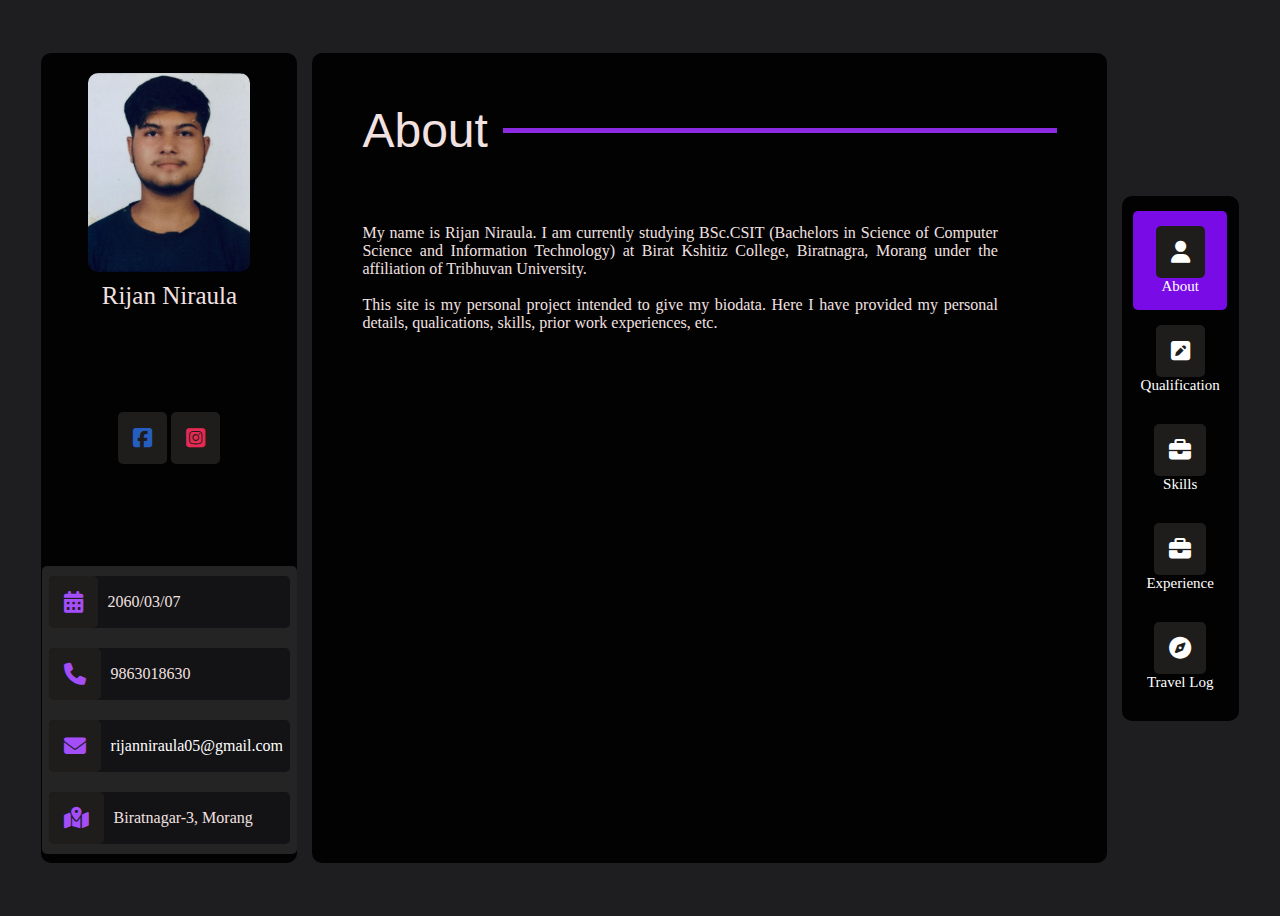
<file: index.html>
<html>
    <head>
        <title>Rijan Niraula</title>
        <link rel="stylesheet" href="bio-style.css">
        <link rel="stylesheet" href="about.css">
        <link rel="stylesheet" href="https://cdnjs.cloudflare.com/ajax/libs/font-awesome/6.4.0/css/all.min.css">
    </head>
    <body>
        <div class="main">
            <div class="sidebar">
                <div class="sidebar-info">
                    <div class="photo">
                        <img src="Rijan-Niraula.jpeg" >
                        <div class="name">Rijan Niraula</div>
                    </div>
                    <div class="social">
                        <a href="https://www.facebook.com/rijanniraula8" target="_blank"><i class="fa-brands fa-square-facebook" style="color:#265EC0;"></i></a>
                        <a href="https://www.instagram.com/rijanstagram" target="_blank"><i class="fa-brands fa-square-instagram" style="color:#e62a56;"></i></a>
                    </div>
                    <div class="personal-details">
                        <div class="dob">
                            <i class="fa-solid fa-calendar-days" style="color: #a34ef9;"></i>2060/03/07
                        </div>
                        <div class="phone">
                            <i class="fa-solid fa-phone" style="color: #a34ef9;"></i>9863018630
                        </div>
                        <div class="email">
                            <i class="fa-solid fa-envelope" style="color: #a34ef9;"></i> <a href="mailto: rijanniraula05@gmail.com" style="text-decoration: none;  color: white;">rijanniraula05@gmail.com</a>
                        </div>
                        <div class="address">
                            <i class="fa-solid fa-map-location-dot" style="color: #a34ef9;"></i>Biratnagar-3, Morang
                        </div>
    
                    </div>
                </div>
            </div>
            <div class="content">
                <div class="details">
                    <div class="heading">About <hr></div>
                    <p class="content-about">My name is Rijan Niraula. I am currently studying BSc.CSIT (Bachelors in Science of Computer Science and Information Technology) at Birat Kshitiz College, Biratnagra, Morang under the affiliation of Tribhuvan University.
                    <br><br>This site is my personal project intended to give my biodata. Here I have provided my personal details, qualications, skills, prior work experiences, etc.</p>
                </div>
                <div class="tabs">
                    <ul>
                        <li style="background-color: #790ce6;"><a href="index.html" ><i class="fa-solid fa-user"></i><br>About</a></li>
                        <li><a href="qualification.html"><i class="fa-solid fa-square-pen"></i><br>Qualification</a></li>
                        <li><a href="skills.html"><i class="fa-solid fa-briefcase"></i><br>Skills</a></li>
                        <li><a href="experience.html"><i class="fa-solid fa-briefcase"></i><br>Experience</a></li>
                        <li><a href="travel.html"><i class="fa-solid fa-compass"></i><br>Travel Log</a></li>
                    </ul>
                </div>
            </div>
        </div>
    </body>
</html>
</file>
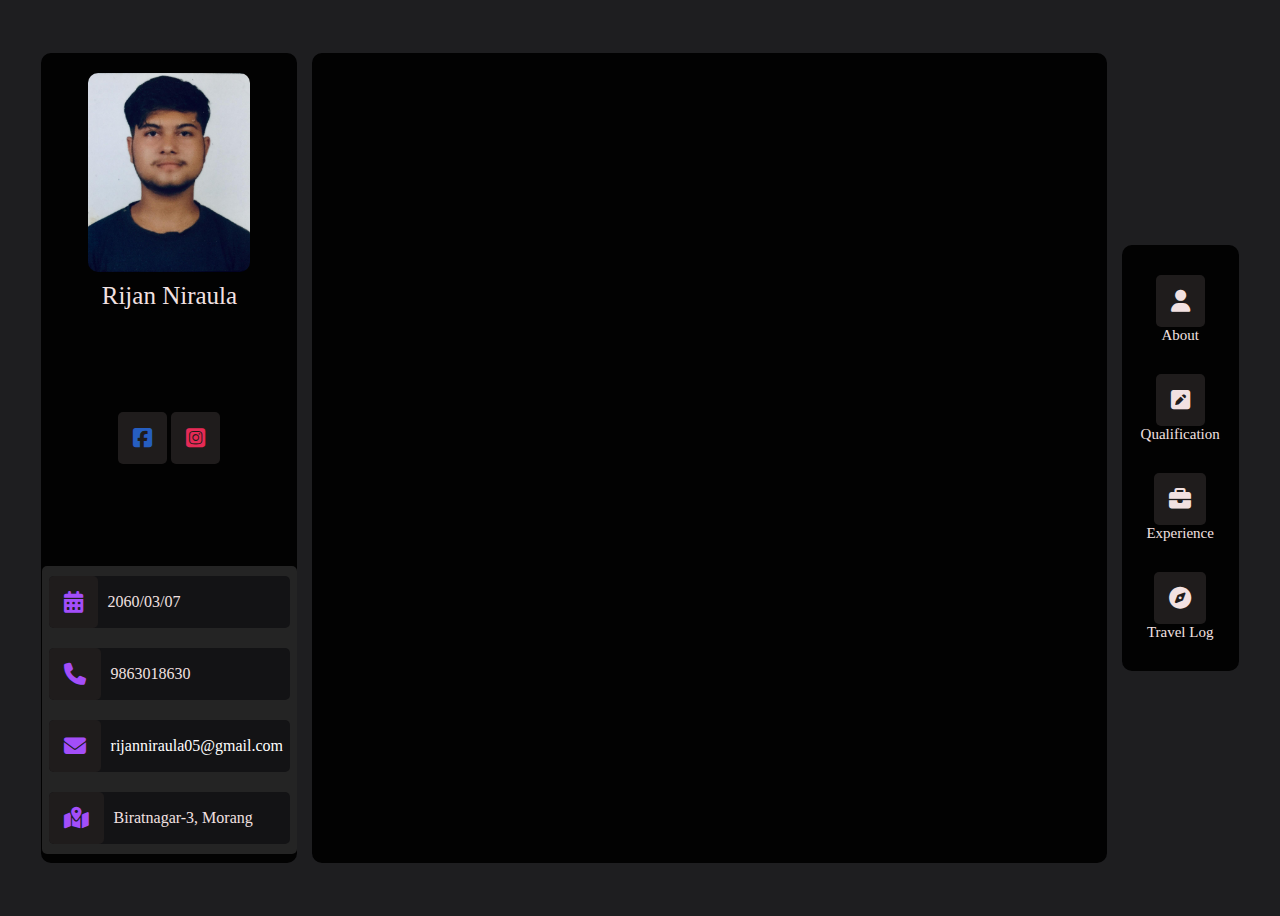
<file: bio.html>
<html>
    <head>
        <title>My Bio</title>
        <link rel="stylesheet" href="bio-style.css">
        <link rel="stylesheet" href="https://cdnjs.cloudflare.com/ajax/libs/font-awesome/6.4.0/css/all.min.css">
    </head>
    <body>
        <div class="main">
            <div class="sidebar">
                <div class="sidebar-info">
                    <div class="photo">
                        <img src="Rijan-Niraula.jpeg" >
                        <div class="name">Rijan Niraula</div>
                    </div>
                    <div class="social">
                        <a href="https://www.facebook.com/rijanniraula8" target="_blank"><i class="fa-brands fa-square-facebook" style="color:#265EC0;"></i></a>
                        <a href="https://www.instagram.com/rijanstagram" target="_blank"><i class="fa-brands fa-square-instagram" style="color:#e62a56;"></i></a>
                    </div>
                    <div class="personal-details">
                        <div class="dob">
                            <i class="fa-solid fa-calendar-days" style="color: #a34ef9;"></i>2060/03/07
                        </div>
                        <div class="phone">
                            <i class="fa-solid fa-phone" style="color: #a34ef9;"></i>9863018630
                        </div>
                        <div class="email">
                            <i class="fa-solid fa-envelope" style="color: #a34ef9;"></i> <a href="mailto: rijanniraula05@gmail.com" style="text-decoration: none;  color: white;">rijanniraula05@gmail.com</a>
                        </div>
                        <div class="address">
                            <i class="fa-solid fa-map-location-dot" style="color: #a34ef9;"></i>Biratnagar-3, Morang
                        </div>
    
                    </div>
                </div>
            </div>
            <div class="content">
                <div class="details">
                    
                </div>
                <div class="tabs">
                    <ul>
                        <li><i class="fa-solid fa-user"></i><br>About</li>
                        <li><i class="fa-solid fa-square-pen"></i><br>Qualification</li>
                        <li><i class="fa-solid fa-briefcase"></i><br>Experience</li>
                        <li><i class="fa-solid fa-compass"></i><br>Travel Log</li>
                    </ul>
                </div>
            </div>
        </div>
    </body>
</html>
</file>
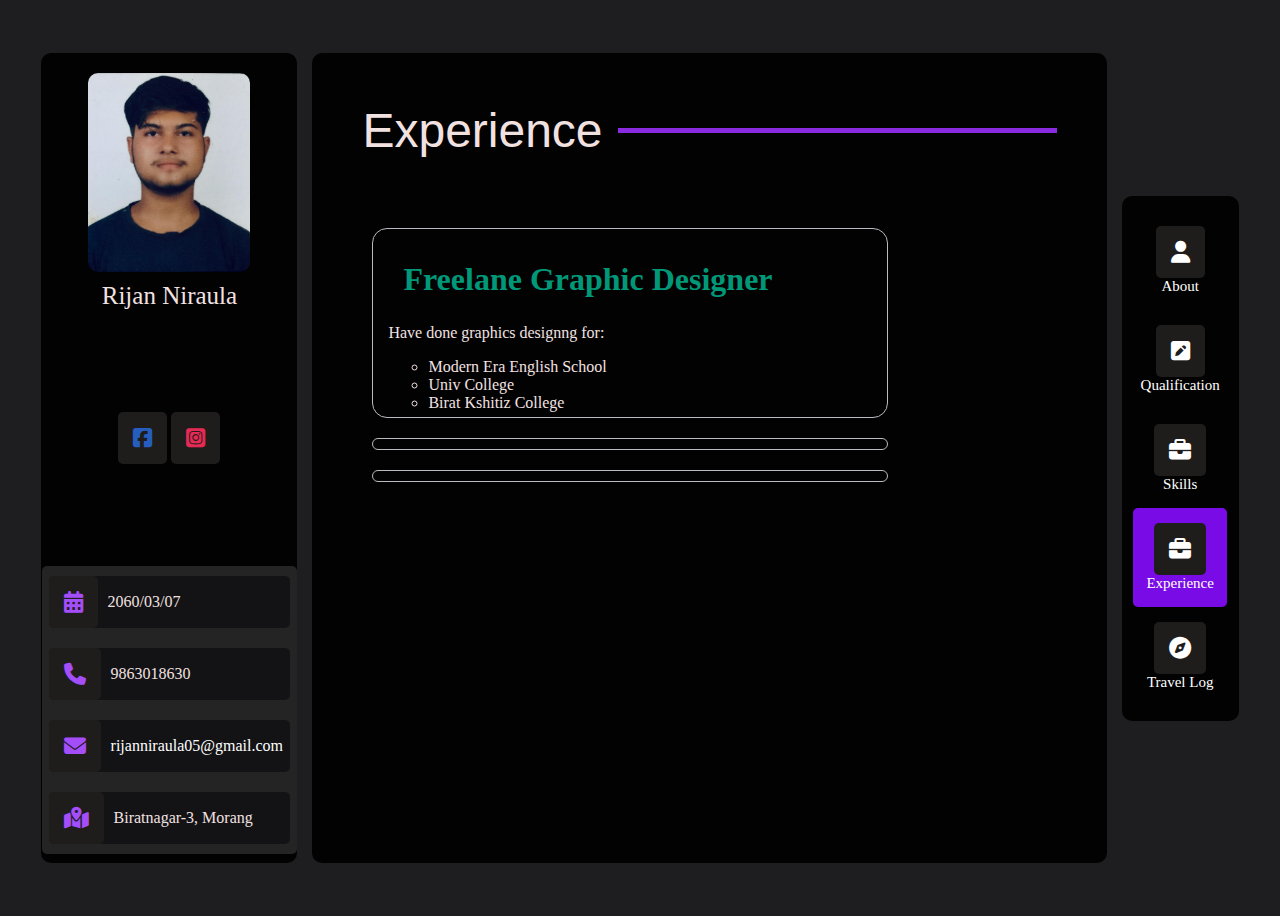
<file: experience.html>
<html>
    <head>
        <title>My Bio</title>
        <link rel="stylesheet" href="bio-style.css">
        <link rel="stylesheet" href="about.css">
        <link rel="stylesheet" href="https://cdnjs.cloudflare.com/ajax/libs/font-awesome/6.4.0/css/all.min.css">
    </head>
    <body>
        <div class="main">
            <div class="sidebar">
                <div class="sidebar-info">
                    <div class="photo">
                        <img src="Rijan-Niraula.jpeg" >
                        <div class="name">Rijan Niraula</div>
                    </div>
                    <div class="social">
                        <a href="https://www.facebook.com/rijanniraula8" target="_blank"><i class="fa-brands fa-square-facebook" style="color:#265EC0;"></i></a>
                        <a href="https://www.instagram.com/rijanstagram" target="_blank"><i class="fa-brands fa-square-instagram" style="color:#e62a56;"></i></a>
                    </div>
                    <div class="personal-details">
                        <div class="dob">
                            <i class="fa-solid fa-calendar-days" style="color: #a34ef9;"></i>2060/03/07
                        </div>
                        <div class="phone">
                            <i class="fa-solid fa-phone" style="color: #a34ef9;"></i>9863018630
                        </div>
                        <div class="email">
                            <i class="fa-solid fa-envelope" style="color: #a34ef9;"></i> <a href="mailto: rijanniraula05@gmail.com" style="text-decoration: none;  color: white;">rijanniraula05@gmail.com</a>
                        </div>
                        <div class="address">
                            <i class="fa-solid fa-map-location-dot" style="color: #a34ef9;"></i>Biratnagar-3, Morang
                        </div>
    
                    </div>
                </div>
            </div>
            <div class="content">
                <div class="details">
                    <div class="heading">Experience<hr></div>
                    <ol>
                        <li>
                            <h2>Freelane Graphic Designer</h2>
                            <p>Have done graphics designng for:</p>
                            <ul>
                                <li>Modern Era English School</li>
                                <li>Univ College</li>
                                <li>Birat Kshitiz College</li>
                            </ul>
                        </li>
                        <li></li>
                        <li></li>
                    </ol>
                </div>
                <div class="tabs">
                    <ul>
                        <li><a href="index.html"><i class="fa-solid fa-user"></i><br>About</a></li>
                        <li><a href="qualification.html"><i class="fa-solid fa-square-pen"></i><br>Qualification</a></li>
                        <li ><a href="skills.html"><i class="fa-solid fa-briefcase"></i><br>Skills</a></li>
                        <li style="background-color: #790ce6;"><a href="experience.html"><i class="fa-solid fa-briefcase"></i><br>Experience</a></li>
                        <li><a href="travel.html"><i class="fa-solid fa-compass"></i><br>Travel Log</a></li>
                    </ul>
                </div>
            </div>
        </div>
    </body>
</html>
</file>
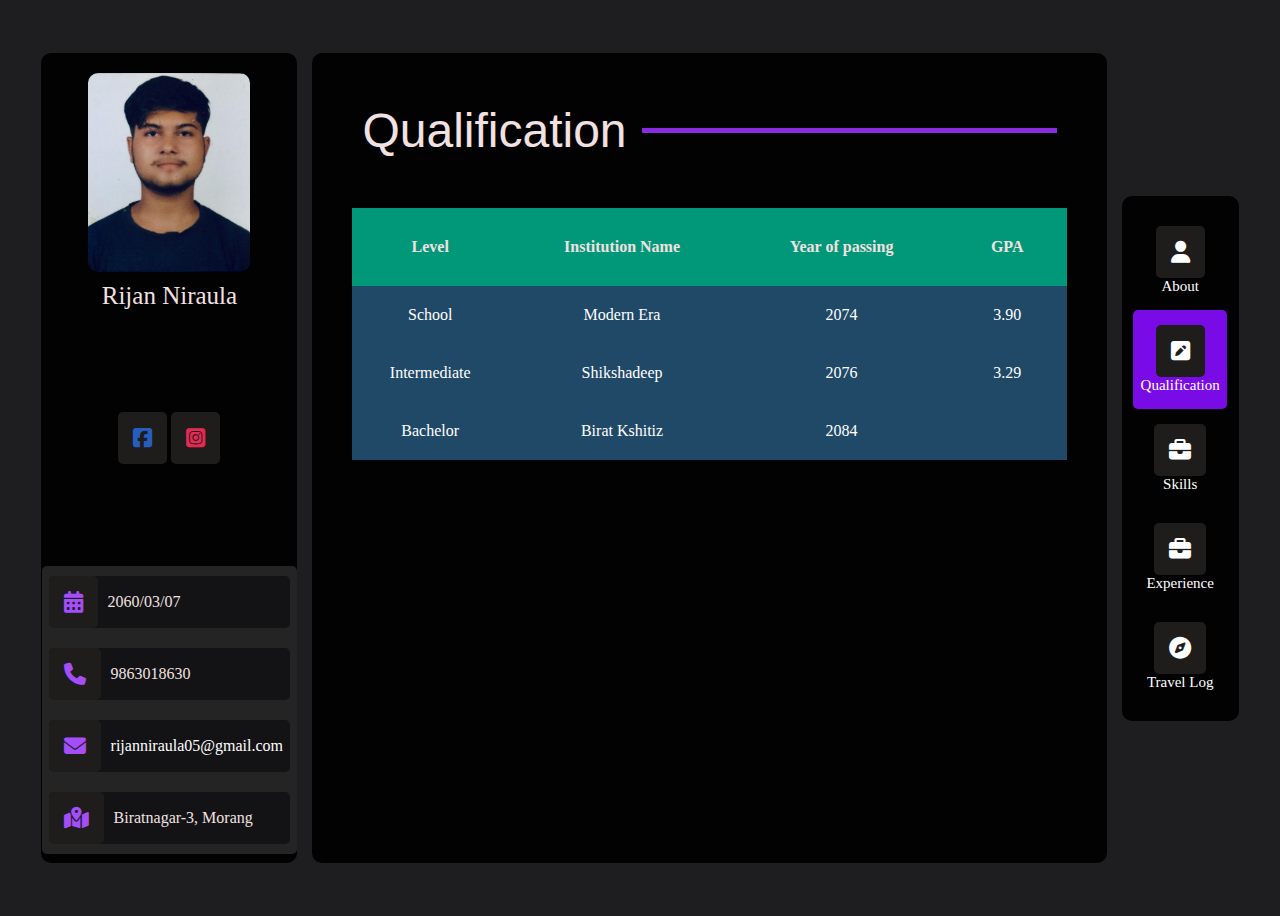
<file: qualification.html>
<html>
    <head>
        <title>My Bio</title>
        <link rel="stylesheet" href="bio-style.css">
        <link rel="stylesheet" href="about.css">
        <link rel="stylesheet" href="https://cdnjs.cloudflare.com/ajax/libs/font-awesome/6.4.0/css/all.min.css">
    </head>
    <body>
        <div class="main">
            <div class="sidebar">
                <div class="sidebar-info">
                    <div class="photo">
                        <img src="Rijan-Niraula.jpeg" >
                        <div class="name">Rijan Niraula</div>
                    </div>
                    <div class="social">
                        <a href="https://www.facebook.com/rijanniraula8" target="_blank"><i class="fa-brands fa-square-facebook" style="color:#265EC0;"></i></a>
                        <a href="https://www.instagram.com/rijanstagram" target="_blank"><i class="fa-brands fa-square-instagram" style="color:#e62a56;"></i></a>
                    </div>
                    <div class="personal-details">
                        <div class="dob">
                            <i class="fa-solid fa-calendar-days" style="color: #a34ef9;"></i>2060/03/07
                        </div>
                        <div class="phone">
                            <i class="fa-solid fa-phone" style="color: #a34ef9;"></i>9863018630
                        </div>
                        <div class="email">
                            <i class="fa-solid fa-envelope" style="color: #a34ef9;"></i> <a href="mailto: rijanniraula05@gmail.com" style="text-decoration: none;  color: white;">rijanniraula05@gmail.com</a>
                        </div>
                        <div class="address">
                            <i class="fa-solid fa-map-location-dot" style="color: #a34ef9;"></i>Biratnagar-3, Morang
                        </div>
    
                    </div>
                </div>
            </div>
            <div class="content">
                <div class="details">
                    <div class="heading">Qualification<hr></div>
                    <div class="qua-table">
                        <table class="q-table">
                            <tr>
                                <th>Level</th>
                                <th>Institution Name</th>
                                <th>Year of passing</th>
                                <th>GPA</th>
                            </tr>
                            <tr>
                                <td>School</td>
                                <td><a href="https:\\www.mehss.edu.np" target="_blank">Modern Era</a></td>
                                <td>2074</td>
                                <td>3.90</td>
                            </tr>
                            <tr>
                                <td>Intermediate</td>
                                <td><a href="https:\\www.shikshadeep.edu.np" target="_blank">Shikshadeep</a></td>
                                <td>2076</td>
                                <td>3.29</td>
                            </tr>
                            <tr>
                                <td>Bachelor</td>
                                <td><a href="https:\\www.kshitiz.edu.np" target="_blank">Birat Kshitiz</a></td>
                                <td>2084</td>
                                <td></td>
                            </tr>
                        </table>
                    </div>
                </div>
                <div class="tabs">
                    <ul>
                        <li><a href="index.html"><i class="fa-solid fa-user"></i><br>About</a></li>
                        <li style="background-color: #790ce6;"><a href="qualification.html"><i class="fa-solid fa-square-pen"></i><br>Qualification</a></li>
                        <li><a href="skills.html"><i class="fa-solid fa-briefcase"></i><br>Skills</a></li>
                        <li><a href="experience.html"><i class="fa-solid fa-briefcase"></i><br>Experience</a></li>
                        <li><a href="travel.html"><i class="fa-solid fa-compass"></i><br>Travel Log</a></li>
                    </ul>
                </div>
            </div>
        </div>
    </body>
</html>
</file>
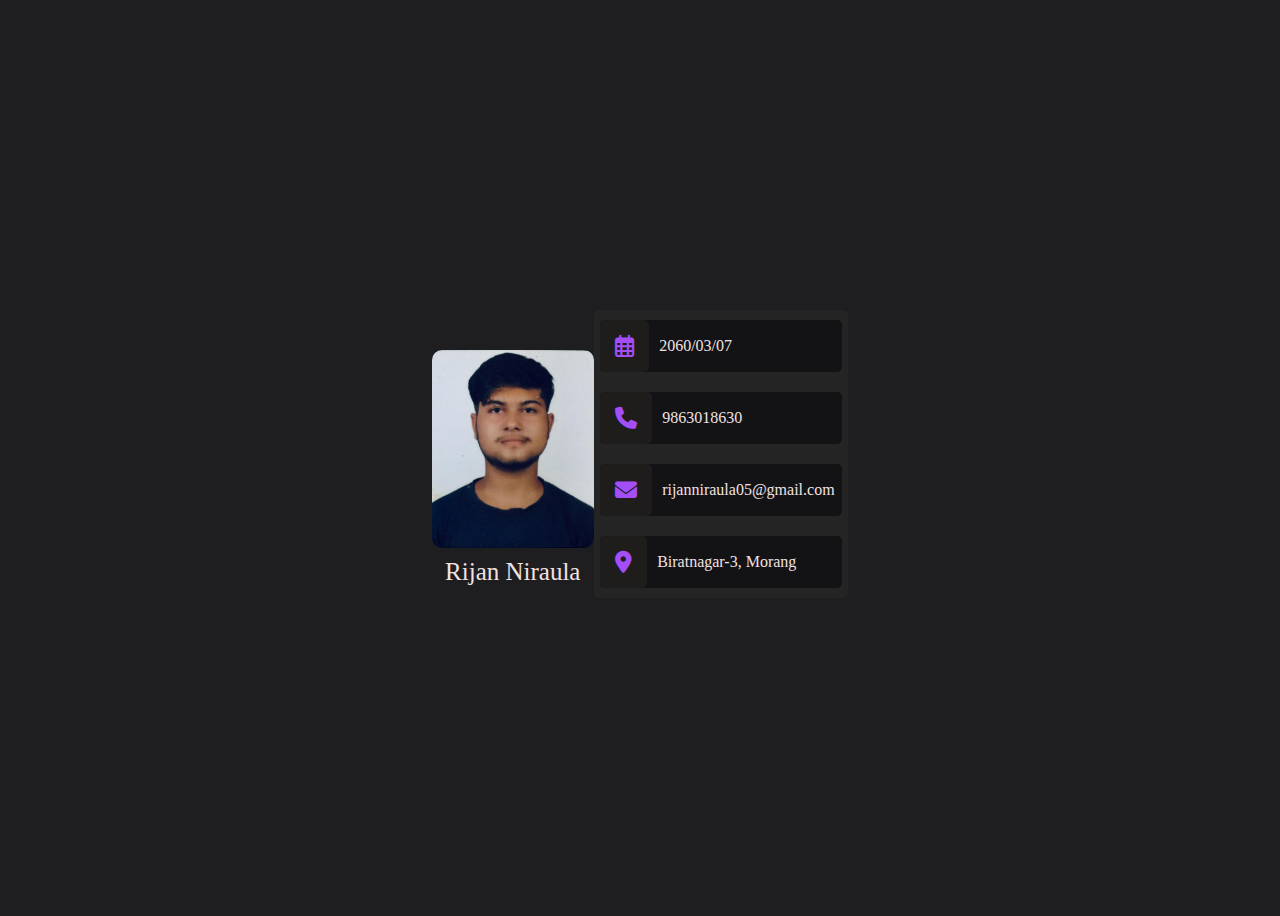
<file: sidebar.html>
<html>
    <head>
        <title>My Bio</title>
        <link rel="stylesheet" href="bio-style.css">
        <link rel="stylesheet" href="https://cdnjs.cloudflare.com/ajax/libs/font-awesome/6.4.0/css/all.min.css">
    </head>
    <body>
            <div class="sidebar">
                <div class="photo">
                    <img src="Rijan-Niraula.jpeg" >
                    <div class="name">Rijan Niraula</div>
                </div>
                
                <div class="personal-details">
                    <div class="dob">
                        <i class="fa-regular fa-calendar-days" style="color: #a34ef9;"></i>2060/03/07
                    </div>
                    <div class="phone">
                        <i class="fa-solid fa-phone" style="color: #a34ef9;"></i>9863018630
                    </div>
                    <div class="email">
                        <i class="fa-solid fa-envelope" style="color: #a34ef9;"></i>rijanniraula05@gmail.com
                    </div>
                    <div class="address">
                        <i class="fa-solid fa-location-dot" style="color: #a34ef9;"></i> Biratnagar-3, Morang
                    </div>

                </div>
            </div>
    </body>
</html>
</file>
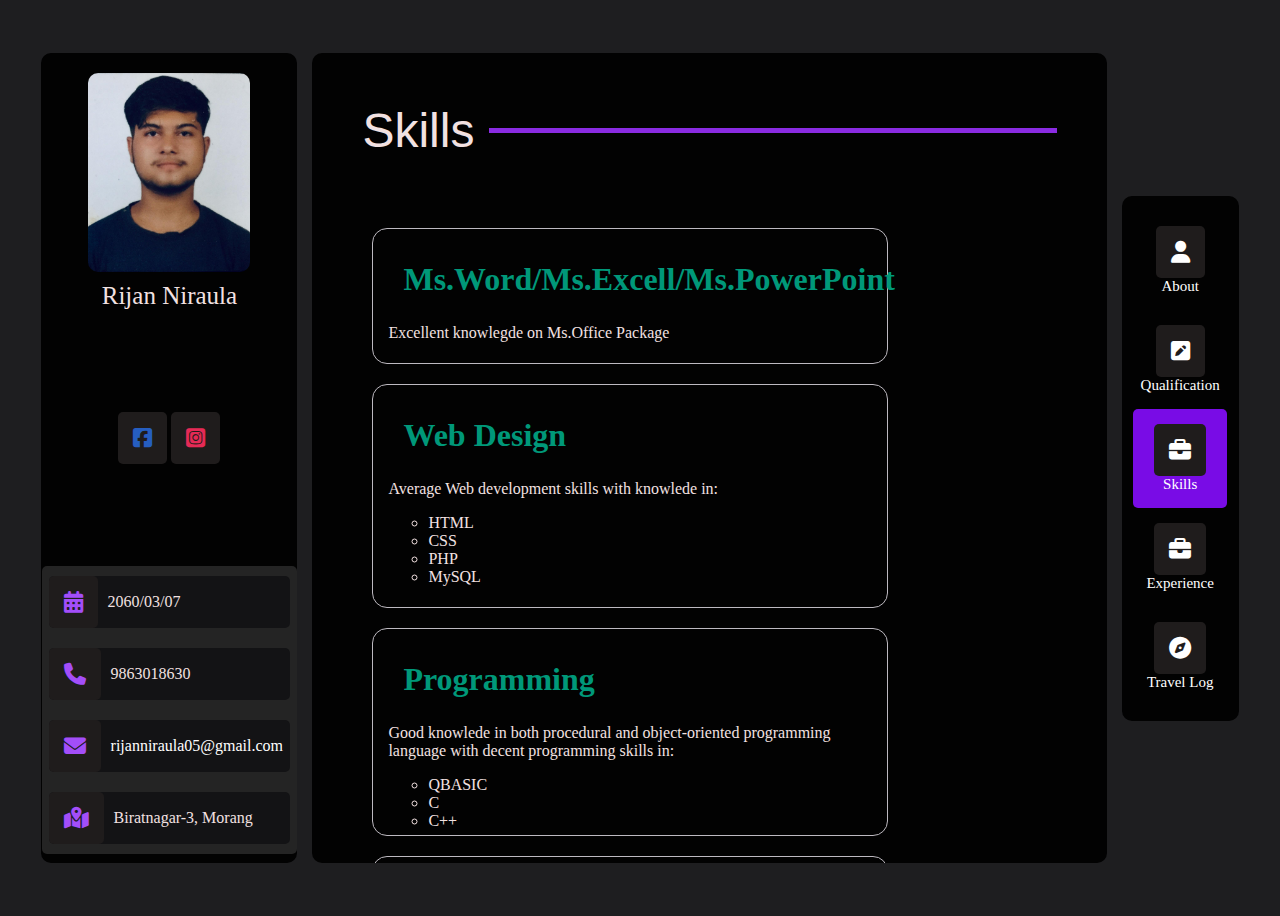
<file: skills.html>
<html>
    <head>
        <title>My Bio</title>
        <link rel="stylesheet" href="bio-style.css">
        <link rel="stylesheet" href="about.css">
        <link rel="stylesheet" href="https://cdnjs.cloudflare.com/ajax/libs/font-awesome/6.4.0/css/all.min.css">
    </head>
    <body>
        <div class="main">
            <div class="sidebar">
                <div class="sidebar-info">
                    <div class="photo">
                        <img src="Rijan-Niraula.jpeg" >
                        <div class="name">Rijan Niraula</div>
                    </div>
                    <div class="social">
                        <a href="https://www.facebook.com/rijanniraula8" target="_blank"><i class="fa-brands fa-square-facebook" style="color:#265EC0;"></i></a>
                        <a href="https://www.instagram.com/rijanstagram" target="_blank"><i class="fa-brands fa-square-instagram" style="color:#e62a56;"></i></a>
                    </div>
                    <div class="personal-details">
                        <div class="dob">
                            <i class="fa-solid fa-calendar-days" style="color: #a34ef9;"></i>2060/03/07
                        </div>
                        <div class="phone">
                            <i class="fa-solid fa-phone" style="color: #a34ef9;"></i>9863018630
                        </div>
                        <div class="email">
                            <i class="fa-solid fa-envelope" style="color: #a34ef9;"></i> <a href="mailto: rijanniraula05@gmail.com" style="text-decoration: none;  color: white;">rijanniraula05@gmail.com</a>
                        </div>
                        <div class="address">
                            <i class="fa-solid fa-map-location-dot" style="color: #a34ef9;"></i>Biratnagar-3, Morang
                        </div>
    
                    </div>
                </div>
            </div>
            <div class="content">
                <div class="details">
                    <div class="heading">Skills<hr></div>
                    <ol type="1">
                        <li>
                            <h2>Ms.Word/Ms.Excell/Ms.PowerPoint</h2>
                            <p>Excellent knowlegde on Ms.Office Package</p>
                        </li>
                        <li>
                            <h2>Web Design</h2>
                            <p>Average Web development skills with knowlede in:
                            <ul>
                                <li>HTML</li>
                                <li>CSS</li>
                                <li>PHP</li>
                                <li>MySQL</li>
                            </ul></p>
                        </li>
                        <li>
                            <h2>Programming</h2>
                            <p>Good knowlede in both procedural and object-oriented programming language with decent programming skills in:</p>
                            <ul>
                                <li>QBASIC</li>
                                <li>C</li>
                                <li>C++</li>
                            </ul>
                        </li>
                        <li>
                            <h2>Photoshop</h2>
                            <p>Decent skills in graphics designing</p>
                        </li>

                    </ol>
                </div>
                <div class="tabs">
                    <ul>
                        <li><a href="index.html"><i class="fa-solid fa-user"></i><br>About</a></li>
                        <li><a href="qualification.html"><i class="fa-solid fa-square-pen"></i><br>Qualification</a></li>
                        <li style="background-color: #790ce6;"><a href="skills.html"><i class="fa-solid fa-briefcase"></i><br>Skills</a></li>
                        <li><a href="experience.html"><i class="fa-solid fa-briefcase"></i><br>Experience</a></li>
                        <li><a href="travel.html"><i class="fa-solid fa-compass"></i><br>Travel Log</a></li>
                    </ul>
                </div>
            </div>
        </div>
    </body>
</html>
</file>
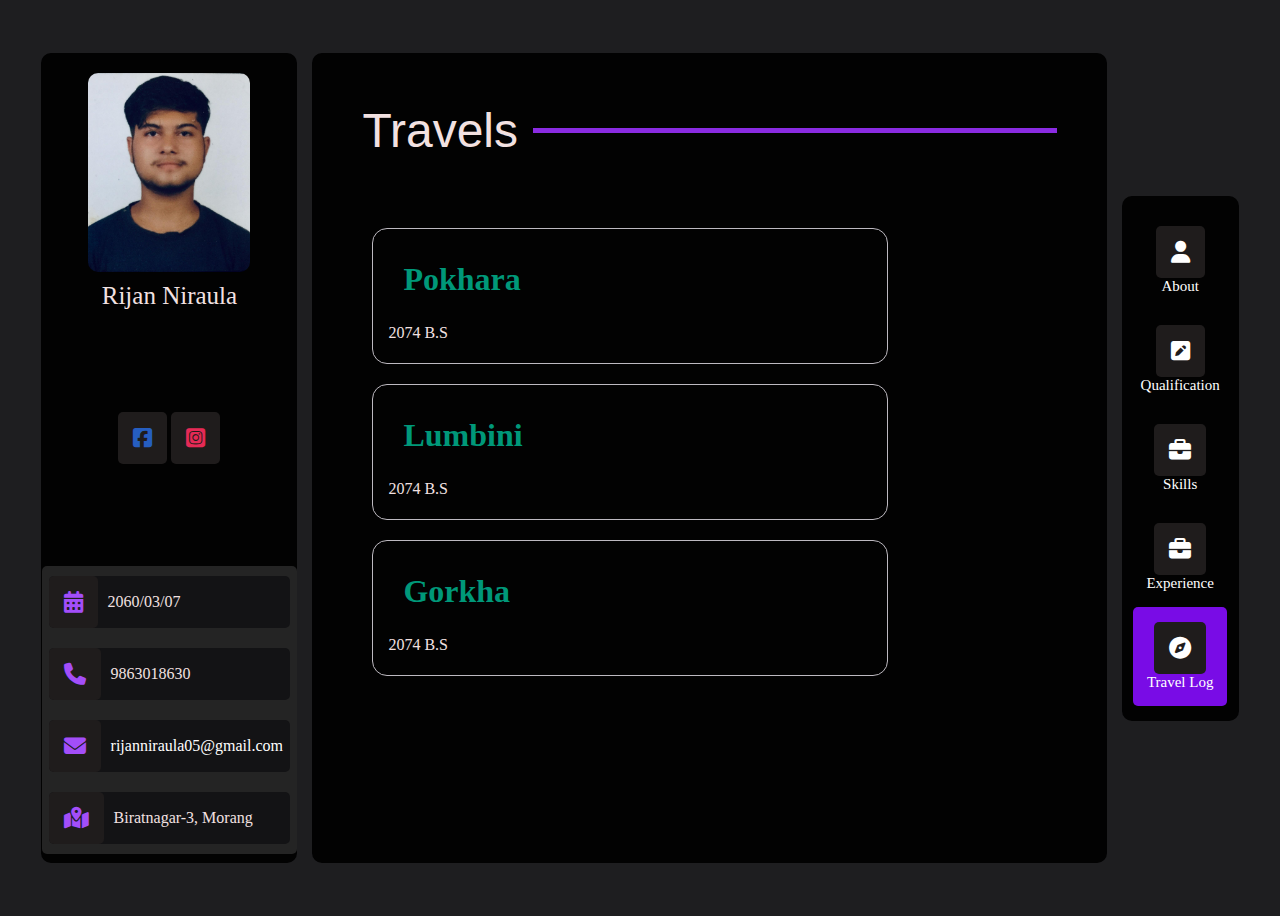
<file: travel.html>
<html>
    <head>
        <title>My Bio</title>
        <link rel="stylesheet" href="bio-style.css">
        <link rel="stylesheet" href="about.css">
        <link rel="stylesheet" href="https://cdnjs.cloudflare.com/ajax/libs/font-awesome/6.4.0/css/all.min.css">
    </head>
    <body>
        <div class="main">
            <div class="sidebar">
                <div class="sidebar-info">
                    <div class="photo">
                        <img src="Rijan-Niraula.jpeg" >
                        <div class="name">Rijan Niraula</div>
                    </div>
                    <div class="social">
                        <a href="https://www.facebook.com/rijanniraula8" target="_blank"><i class="fa-brands fa-square-facebook" style="color:#265EC0;"></i></a>
                        <a href="https://www.instagram.com/rijanstagram" target="_blank"><i class="fa-brands fa-square-instagram" style="color:#e62a56;"></i></a>
                    </div>
                    <div class="personal-details">
                        <div class="dob">
                            <i class="fa-solid fa-calendar-days" style="color: #a34ef9;"></i>2060/03/07
                        </div>
                        <div class="phone">
                            <i class="fa-solid fa-phone" style="color: #a34ef9;"></i>9863018630
                        </div>
                        <div class="email">
                            <i class="fa-solid fa-envelope" style="color: #a34ef9;"></i> <a href="mailto: rijanniraula05@gmail.com" style="text-decoration: none;  color: white;">rijanniraula05@gmail.com</a>
                        </div>
                        <div class="address">
                            <i class="fa-solid fa-map-location-dot" style="color: #a34ef9;"></i>Biratnagar-3, Morang
                        </div>
    
                    </div>
                </div>
            </div>
            <div class="content">
                <div class="details">
                    <div class="heading">Travels<hr></div>
                    <ol>
                        <li>
                            <h2>Pokhara</h2>
                            <p>2074 B.S</p>
                        </li>
                        <li>
                            <h2>Lumbini</h2>
                            <p>2074 B.S</p>
                        </li>
                        <li>
                            <h2>Gorkha</h2>
                            <p>2074 B.S</p>
                        </li>
                    </ol>
                </div>
                <div class="tabs">
                    <ul>
                        <li><a href="index.html"><i class="fa-solid fa-user"></i><br>About</a></li>
                        <li><a href="qualification.html"><i class="fa-solid fa-square-pen"></i><br>Qualification</a></li>
                        <li><a href="skills.html"><i class="fa-solid fa-briefcase"></i><br>Skills</a></li>
                        <li><a href="experience.html"><i class="fa-solid fa-briefcase"></i><br>Experience</a></li>
                        <li style="background-color: #790ce6;"><a href="travel.html"><i class="fa-solid fa-compass"></i><br>Travel Log</a></li>
                    </ul>
                </div>
            </div>
        </div>
    </body>
</html>
</file>
<file: bio-style.css>
body{
    background-color: rgb(30, 30, 32);
    min-height: 100vh;
    display: flex;
    overflow: hidden;
    color: rgb(242, 225, 225);
    font-family: Consolas ;
    justify-content: center;
    
}
.main{
    display: flex;
    /* align-items: center; */
    
    
}
.sidebar{
    display: flex;
    height: 100%;
    align-items: center;
}
a{
    text-decoration: none;
    color: white;
}
.sidebar-info{
    display: flex;
    flex-direction: column;
    background-color: rgb(2, 2, 2);
    width: 20vw;
    height: 90%;
    border-radius: 10px;
    align-items: center;
    justify-content: space-between;
}
.photo{
    padding-top: 20px;
    text-align: center;
  
    
}
img{
    width: 162px;
    
    border-radius: 10px;
}
.name{
    font-size: 25px;
    padding-top: 10px;
}
.personal-details{
    width: fit-content;
    display: flex;
    flex-direction: column;
    align-items: center;
    border-radius: 5px;
    background-color: rgb(36, 36, 36);
    margin-bottom: 9px;
    
}
.personal-details i{
    margin-right:10px;
}
 i{
    background-color: rgb(31, 28, 28);
    padding: 15px;
    font-size: 22px;
    border-radius: 5px;
    /* height: fit-content; */
   
  }
/* .fa-solid{
    background-color: rgb(31, 28, 28);
    padding: 15px;
    margin-right:5px;
    border-radius: 5px;
    
} */
.fa-brands:hover{
    font-size: 150%;
    background-color: #790ce664;
}
.dob,.phone,.email,.address{
    background-color: rgb(19, 19, 21);
    width: 95%;
    /* padding: 20px; */
    border-radius: 5px;
    margin: 10px;
    
    display: flex;
    align-items: center;

    overflow-wrap: break-word;
      word-break: break-word;
    

}




.content{
    display: flex;
    align-items: center;
    height: 100%;
}
.details{
    height: 90%;
    width: 65vw;
    margin-left: 15px;
    background-color: rgb(2, 2, 2);
    border-radius: 10px;
    overflow-y: scroll;
    
}
.details>p{
    
    width: 80%;
}
.details::-webkit-scrollbar{
    display:none;
}
.tabs{
    display: flex;
    flex-direction: column;
    height: fit-content;
    width: 13%;
    margin-left: 15px;
    background-color: rgb(2, 2, 2);
    border-radius: 10px;
    text-align: center;
    justify-content: center;
  
}
.tabs ul{
    display: flex;
    flex-direction: column;
    list-style-type: none;
    font-size: 15px;
    overflow-wrap: break-word;
    word-break: break-word;
    padding: 0px;
    justify-content: center;
    align-items: center;
    
}
.tabs>ul>li{
    width: 80%;
    padding-top: 15px;
    padding-bottom: 15px;
    border-radius: 5px;
    justify-self: center;
}
.tabs>ul>li:hover{
    background-color: #790ce664;
}
button{
    padding:50px;
    box-shadow: 0px 0px 30px 5px rgba(192, 169, 169, 0.3);
}
</file>
<file: about.css>
.heading{
    display: flex;
    font-family: 'Franklin Gothic Medium', 'Arial Narrow', Arial, sans-serif;
    font-size: xxx-large;
    padding: 50px 50px 50px 50px;
    align-items: center;
    gap: 15px;
    
    
}
hr{
    width: 100%;
    height: 5px;
    margin: 0;
    background-color:blueviolet;
    border: 0;
}
.content-about{
    text-align: justify;
    padding: 0 50px;
}

.qua-table{
    display: flex;
    justify-content: center; 
}

table{
    width: 90%;
    border-collapse: collapse;
    padding: 500px;
}

td{
    padding: 20px;
    background-color: #204867;    
    color: #fff;
    text-align: center;
}

td a:hover{
    color: rgb(179, 7, 241);
}
th{
    
    padding: 30px;
    background-color: #009879;
}
ol{
    
    list-style: none;
    width:70%;
    
}
.details ol>li{
    padding: 5px 15px;
    margin: 20px;
    border: 1px solid #bdb9c0;
    border-radius: 15px;
}
li>h2{
    color: #009879;
    font-size: 32;
    padding-left: 15px;
}
</file>
